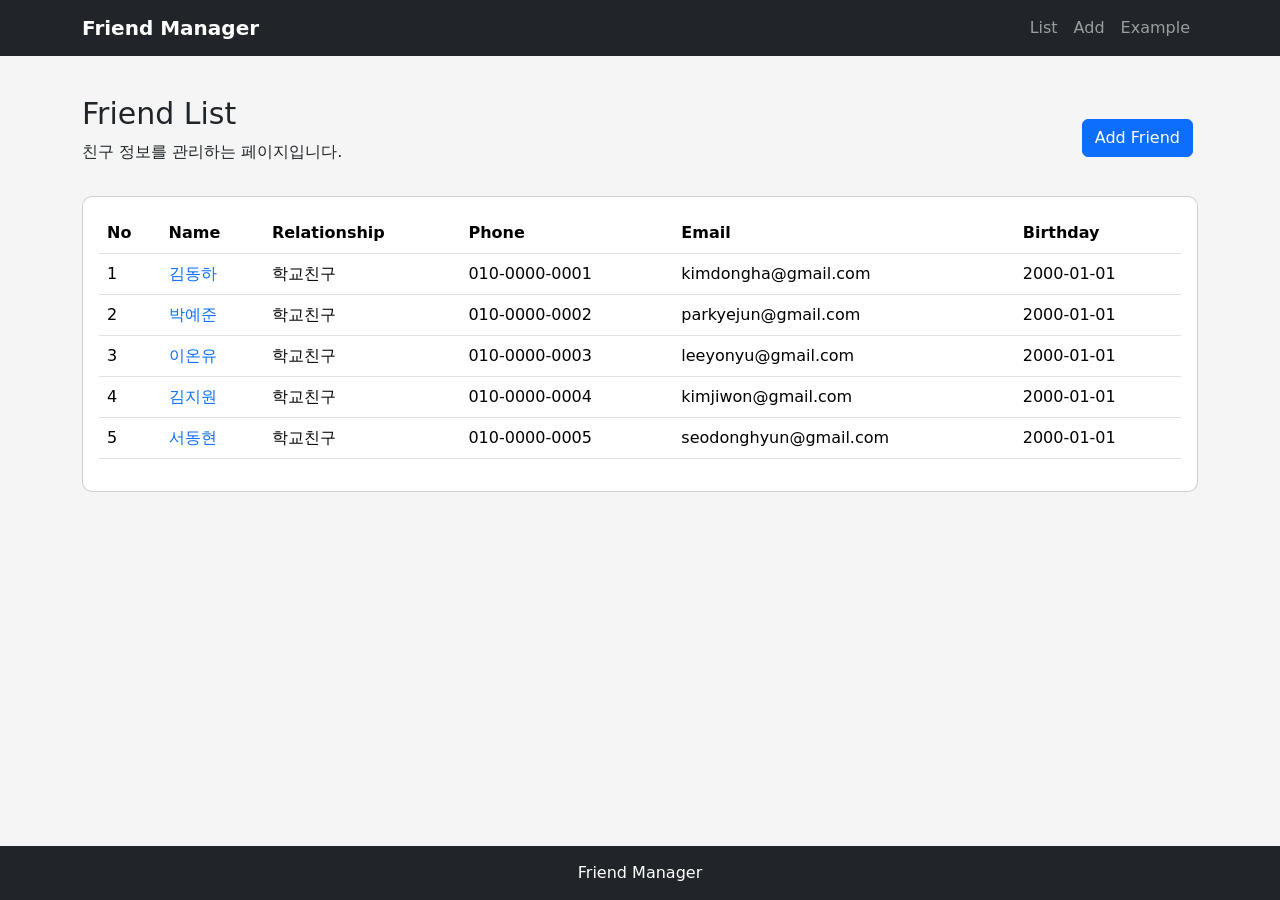
<file: index.html>
<!DOCTYPE html>
<html lang="ko">

<head>
    <meta charset="UTF-8">
    <meta name="viewport" content="width=device-width, initial-scale=1.0">

    <title>Friend Manager</title>

    <link href="https://cdn.jsdelivr.net/npm/bootstrap@5.3.3/dist/css/bootstrap.min.css"
          rel="stylesheet">

    <link rel="stylesheet" href="my.css">
</head>

<body>

<nav class="navbar navbar-expand-lg navbar-dark bg-dark">
    <div class="container">

        <a class="navbar-brand" href="index.html">
            Friend Manager
        </a>

        <button class="navbar-toggler"
                type="button"
                data-bs-toggle="collapse"
                data-bs-target="#menu">

            <span class="navbar-toggler-icon"></span>
        </button>

        <div class="collapse navbar-collapse" id="menu">

            <ul class="navbar-nav ms-auto">

                <li class="nav-item">
                    <a class="nav-link" href="index.html">List</a>
                </li>

                <li class="nav-item">
                    <a class="nav-link" href="add.html">Add</a>
                </li>

                <li class="nav-item">
                    <a class="nav-link" href="example.html">Example</a>
                </li>

            </ul>

        </div>
    </div>
</nav>


<main class="container main">

    <div class="d-flex justify-content-between align-items-center flex-wrap gap-2 mb-3">

        <div>
            <h1>Friend List</h1>
            <p>친구 정보를 관리하는 페이지입니다.</p>
        </div>

        <a href="add.html" class="btn btn-primary">
            Add Friend
        </a>

    </div>


    <div class="card">

        <div class="card-body">

            <div class="table-responsive">

                <table class="table table-hover">

                    <thead>
                    <tr>
                        <th>No</th>
                        <th>Name</th>
                        <th>Relationship</th>
                        <th>Phone</th>
                        <th>Email</th>
                        <th>Birthday</th>
                    </tr>
                    </thead>

                    <tbody>

                    <tr>
                        <td>1</td>
                        <td>
                            <a href="view.html">김동하</a>
                        </td>
                        <td>학교친구</td>
                        <td>010-0000-0001</td>
                        <td>kimdongha@gmail.com</td>
                        <td>2000-01-01</td>
                    </tr>

                    <tr>
                        <td>2</td>
                        <td>
                            <a href="view.html">박예준</a>
                        </td>
                        <td>학교친구</td>
                        <td>010-0000-0002</td>
                        <td>parkyejun@gmail.com</td>
                        <td>2000-01-01</td>
                    </tr>

                    <tr>
                        <td>3</td>
                        <td>
                            <a href="view.html">이온유</a>
                        </td>
                        <td>학교친구</td>
                        <td>010-0000-0003</td>
                        <td>leeyonyu@gmail.com</td>
                        <td>2000-01-01</td>
                    </tr>

                    <tr>
                        <td>4</td>
                        <td>
                            <a href="view.html">김지원</a>
                        </td>
                        <td>학교친구</td>
                        <td>010-0000-0004</td>
                        <td>kimjiwon@gmail.com</td>
                        <td>2000-01-01</td>
                    </tr>

                    <tr>
                        <td>5</td>
                        <td>
                            <a href="view.html">서동현</a>
                        </td>
                        <td>학교친구</td>
                        <td>010-0000-0005</td>
                        <td>seodonghyun@gmail.com</td>
                        <td>2000-01-01</td>
                    </tr>

                    </tbody>

                </table>

            </div>

        </div>
    </div>

</main>


<footer>
    Friend Manager
</footer>


<script src="https://cdn.jsdelivr.net/npm/bootstrap@5.3.3/dist/js/bootstrap.bundle.min.js">
</script>

</body>

</html>
</file>
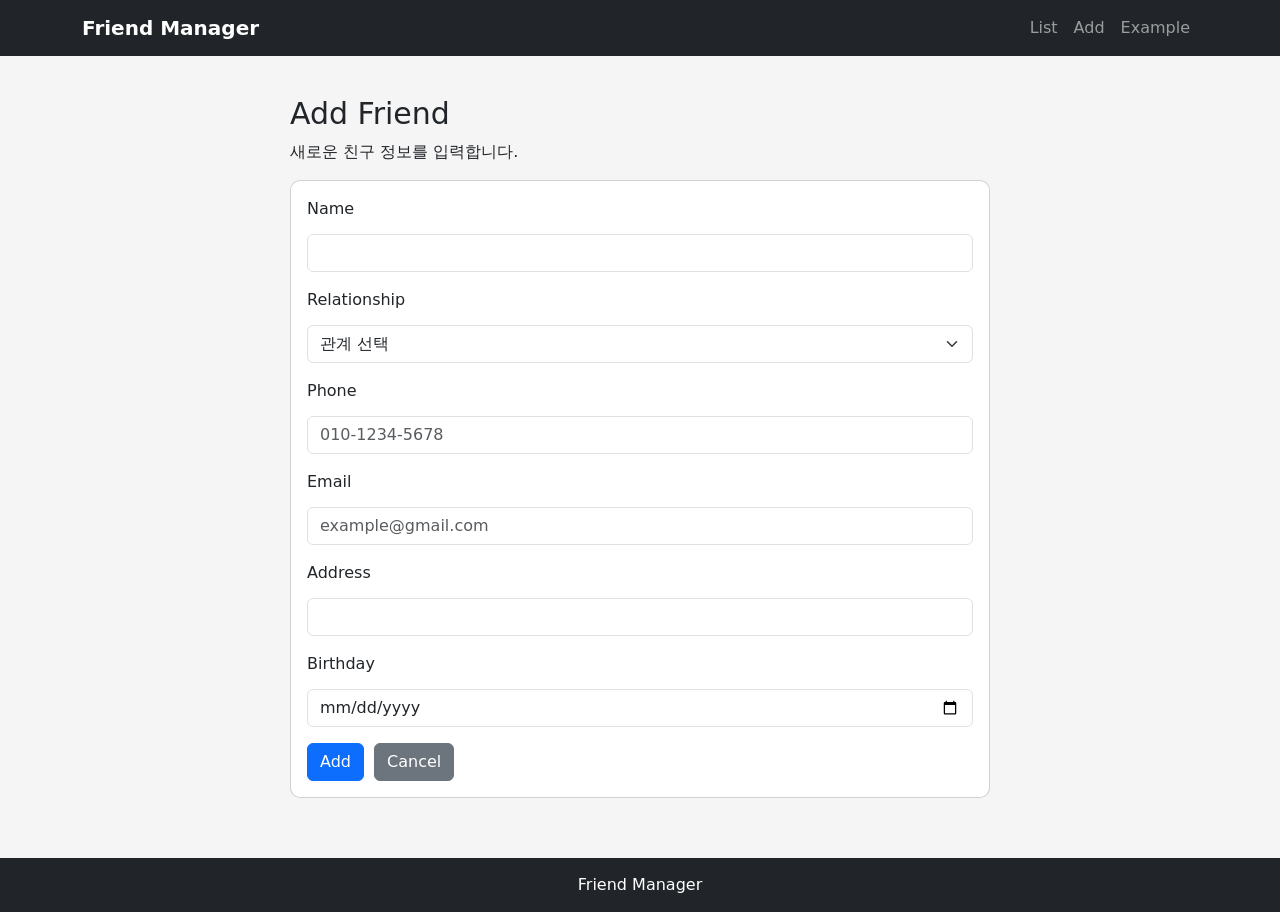
<file: add.html>
<!DOCTYPE html>
<html lang="ko">

<head>
    <meta charset="UTF-8">
    <meta name="viewport" content="width=device-width, initial-scale=1.0">

    <title>Add Friend</title>

    <link href="https://cdn.jsdelivr.net/npm/bootstrap@5.3.3/dist/css/bootstrap.min.css"
          rel="stylesheet">

    <link rel="stylesheet" href="my.css">
</head>

<body>

<nav class="navbar navbar-expand-lg navbar-dark bg-dark">
    <div class="container">

        <a class="navbar-brand" href="index.html">
            Friend Manager
        </a>

        <button class="navbar-toggler"
                type="button"
                data-bs-toggle="collapse"
                data-bs-target="#menu">

            <span class="navbar-toggler-icon"></span>
        </button>

        <div class="collapse navbar-collapse" id="menu">

            <ul class="navbar-nav ms-auto">

                <li class="nav-item">
                    <a class="nav-link" href="index.html">List</a>
                </li>

                <li class="nav-item">
                    <a class="nav-link" href="add.html">Add</a>
                </li>

                <li class="nav-item">
                    <a class="nav-link" href="example.html">Example</a>
                </li>

            </ul>

        </div>
    </div>
</nav>


<main class="container main">

    <div class="form-box">

        <h1>Add Friend</h1>
        <p>새로운 친구 정보를 입력합니다.</p>


        <div class="card">

            <div class="card-body">

                <form id="friendForm">

                    <div class="mb-3">

                        <label for="name" class="form-label">
                            Name
                        </label>

                        <input type="text"
                               id="name"
                               class="form-control"
                               required>

                    </div>


                    <div class="mb-3">

                        <label for="relationship" class="form-label">
                            Relationship
                        </label>

                        <select id="relationship"
                                class="form-select"
                                required>

                            <option value="">관계 선택</option>
                            <option>학교친구</option>
                            <option>동아리친구</option>
                            <option>고향친구</option>
                            <option>교회친구</option>
                            <option>기타</option>

                        </select>

                    </div>


                    <div class="mb-3">

                        <label for="phone" class="form-label">
                            Phone
                        </label>

                        <input type="text"
                               id="phone"
                               class="form-control"
                               placeholder="010-1234-5678"
                               required>

                    </div>


                    <div class="mb-3">

                        <label for="email" class="form-label">
                            Email
                        </label>

                        <input type="email"
                               id="email"
                               class="form-control"
                               placeholder="example@gmail.com"
                               required>

                    </div>


                    <div class="mb-3">

                        <label for="address" class="form-label">
                            Address
                        </label>

                        <input type="text"
                               id="address"
                               class="form-control"
                               required>

                    </div>


                    <div class="mb-3">

                        <label for="birthday" class="form-label">
                            Birthday
                        </label>

                        <input type="date"
                               id="birthday"
                               class="form-control"
                               required>

                    </div>


                    <button type="submit"
                            class="btn btn-primary">

                        Add

                    </button>


                    <a href="index.html"
                       class="btn btn-secondary">

                        Cancel

                    </a>

                </form>

            </div>
        </div>

    </div>

</main>


<footer>
    Friend Manager
</footer>


<script>

document.getElementById("friendForm").addEventListener("submit", function(event) {

    event.preventDefault();

    let name = document.getElementById("name").value;
    let relationship = document.getElementById("relationship").value;
    let phone = document.getElementById("phone").value;
    let email = document.getElementById("email").value;
    let address = document.getElementById("address").value;
    let birthday = document.getElementById("birthday").value;


    if (name.length < 2) {

        alert("이름은 2글자 이상 입력해주세요.");
        return;

    }


    if (relationship == "") {

        alert("관계를 선택해주세요.");
        return;

    }


    if (phone == "") {

        alert("전화번호를 입력해주세요.");
        return;

    }


    if (!email.includes("@")) {

        alert("이메일 형식을 확인해주세요.");
        return;

    }


    if (address == "") {

        alert("주소를 입력해주세요.");
        return;

    }


    if (birthday == "") {

        alert("생일을 입력해주세요.");
        return;

    }


    alert("친구 정보가 추가됩니다.");

    location.href = "index.html";

});

</script>


<script src="https://cdn.jsdelivr.net/npm/bootstrap@5.3.3/dist/js/bootstrap.bundle.min.js">
</script>

</body>

</html>
</file>
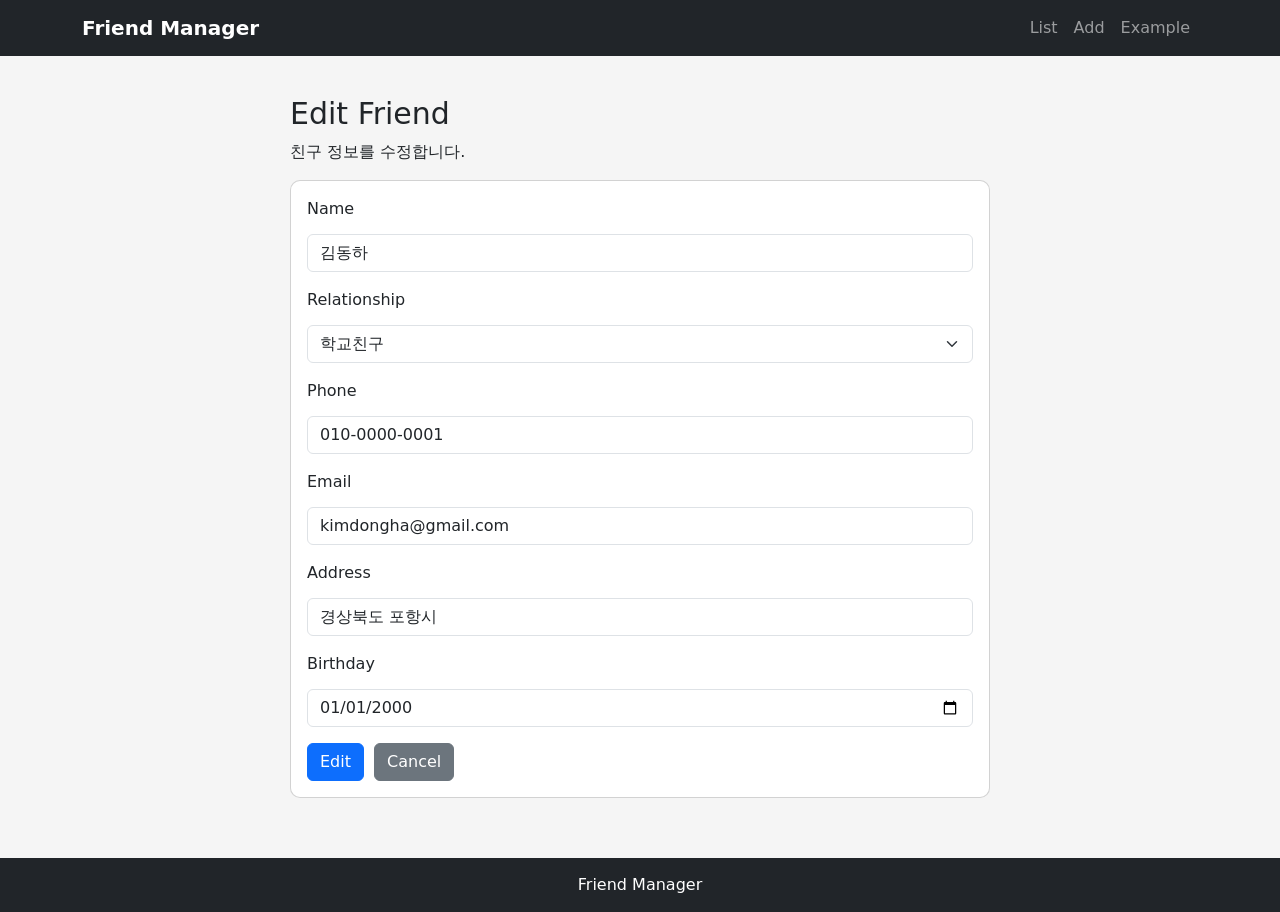
<file: edit.html>
<!DOCTYPE html>
<html lang="ko">

<head>
    <meta charset="UTF-8">
    <meta name="viewport" content="width=device-width, initial-scale=1.0">

    <title>Edit Friend</title>

    <link href="https://cdn.jsdelivr.net/npm/bootstrap@5.3.3/dist/css/bootstrap.min.css"
          rel="stylesheet">

    <link rel="stylesheet" href="my.css">
</head>

<body>

<nav class="navbar navbar-expand-lg navbar-dark bg-dark">
    <div class="container">

        <a class="navbar-brand" href="index.html">
            Friend Manager
        </a>

        <button class="navbar-toggler"
                type="button"
                data-bs-toggle="collapse"
                data-bs-target="#menu">

            <span class="navbar-toggler-icon"></span>
        </button>

        <div class="collapse navbar-collapse" id="menu">

            <ul class="navbar-nav ms-auto">

                <li class="nav-item">
                    <a class="nav-link" href="index.html">List</a>
                </li>

                <li class="nav-item">
                    <a class="nav-link" href="add.html">Add</a>
                </li>

                <li class="nav-item">
                    <a class="nav-link" href="example.html">Example</a>
                </li>

            </ul>

        </div>

    </div>
</nav>


<main class="container main">

    <div class="form-box">

        <h1>Edit Friend</h1>
        <p>친구 정보를 수정합니다.</p>


        <div class="card">

            <div class="card-body">

                <form id="editForm">

                    <div class="mb-3">

                        <label for="name" class="form-label">
                            Name
                        </label>

                        <input type="text"
                               id="name"
                               class="form-control"
                               value="김동하"
                               required>

                    </div>


                    <div class="mb-3">

                        <label for="relationship" class="form-label">
                            Relationship
                        </label>

                        <select id="relationship"
                                class="form-select"
                                required>

                            <option value="">관계 선택</option>
                            <option selected>학교친구</option>
                            <option>동아리친구</option>
                            <option>고향친구</option>
                            <option>교회친구</option>
                            <option>기타</option>

                        </select>

                    </div>


                    <div class="mb-3">

                        <label for="phone" class="form-label">
                            Phone
                        </label>

                        <input type="text"
                               id="phone"
                               class="form-control"
                               value="010-0000-0001"
                               required>

                    </div>


                    <div class="mb-3">

                        <label for="email" class="form-label">
                            Email
                        </label>

                        <input type="email"
                               id="email"
                               class="form-control"
                               value="kimdongha@gmail.com"
                               required>

                    </div>


                    <div class="mb-3">

                        <label for="address" class="form-label">
                            Address
                        </label>

                        <input type="text"
                               id="address"
                               class="form-control"
                               value="경상북도 포항시"
                               required>

                    </div>


                    <div class="mb-3">

                        <label for="birthday" class="form-label">
                            Birthday
                        </label>

                        <input type="date"
                               id="birthday"
                               class="form-control"
                               value="2000-01-01"
                               required>

                    </div>


                    <button type="submit"
                            class="btn btn-primary">

                        Edit

                    </button>


                    <a href="view.html"
                       class="btn btn-secondary">

                        Cancel

                    </a>

                </form>

            </div>

        </div>

    </div>

</main>


<footer>
    Friend Manager
</footer>


<script>

document.getElementById("editForm").addEventListener("submit", function(event) {

    event.preventDefault();

    let name = document.getElementById("name").value;
    let relationship = document.getElementById("relationship").value;
    let phone = document.getElementById("phone").value;
    let email = document.getElementById("email").value;
    let address = document.getElementById("address").value;
    let birthday = document.getElementById("birthday").value;


    if (name.length < 2) {

        alert("이름은 2글자 이상 입력해주세요.");
        return;

    }


    if (relationship == "") {

        alert("관계를 선택해주세요.");
        return;

    }


    if (phone == "") {

        alert("전화번호를 입력해주세요.");
        return;

    }


    if (!email.includes("@")) {

        alert("이메일 형식을 확인해주세요.");
        return;

    }


    if (address == "") {

        alert("주소를 입력해주세요.");
        return;

    }


    if (birthday == "") {

        alert("생일을 입력해주세요.");
        return;

    }


    let result = confirm("친구 정보를 수정할까요?");


    if (result) {

        alert("친구 정보가 수정됩니다.");

        location.href = "view.html";

    }

});

</script>


<script src="https://cdn.jsdelivr.net/npm/bootstrap@5.3.3/dist/js/bootstrap.bundle.min.js">
</script>

</body>

</html>
</file>
<file: my.css>
body {
    background-color: #f5f5f5;

    min-height: 100vh;

    display: flex;
    flex-direction: column;
}


/* Page */

.main {
    padding-top: 40px;
    padding-bottom: 60px;

    flex: 1;
}


/* Header */

h1 {
    font-size: 30px;
}


/* Navigation */

.navbar-brand {
    font-weight: bold;
}


/* Card */

.card {
    border-radius: 10px;
}


/* Form */

.form-box {
    max-width: 700px;
    margin: auto;
}

.form-label {
    font-weight: 500;
}


/* Input / Select */

.form-control,
.form-select {
    margin-top: 5px;
}


/* Button */

.btn {
    margin-right: 5px;
}


/* Table */

table a {
    text-decoration: none;
}

table a:hover {
    text-decoration: underline;
}


/* View */

.detail {
    display: grid;

    grid-template-columns: 150px 1fr;

    padding: 15px 0;

    border-bottom: 1px solid #dddddd;
}


/* Footer */

footer {
    background-color: #212529;
    color: white;

    text-align: center;

    padding: 15px;

    margin-top: auto;
}


/* Bootstrap Example */

.login {
    width: 100%;
    min-height: 100vh;

    display: flex;
    justify-content: center;
    align-items: center;

    padding: 20px;
}

.login-box {
    width: 350px;

    background-color: white;

    padding: 30px;

    border-radius: 10px;

    text-align: center;
}


/* Mobile */

@media (max-width: 576px) {

    .main {
        padding-top: 20px;
    }

    h1 {
        font-size: 25px;
    }

    .detail {
        grid-template-columns: 1fr;
    }

    table {
        min-width: 800px;
    }

    .btn {
        margin-bottom: 5px;
    }

    .login-box {
        width: 100%;
    }

}
</file>
